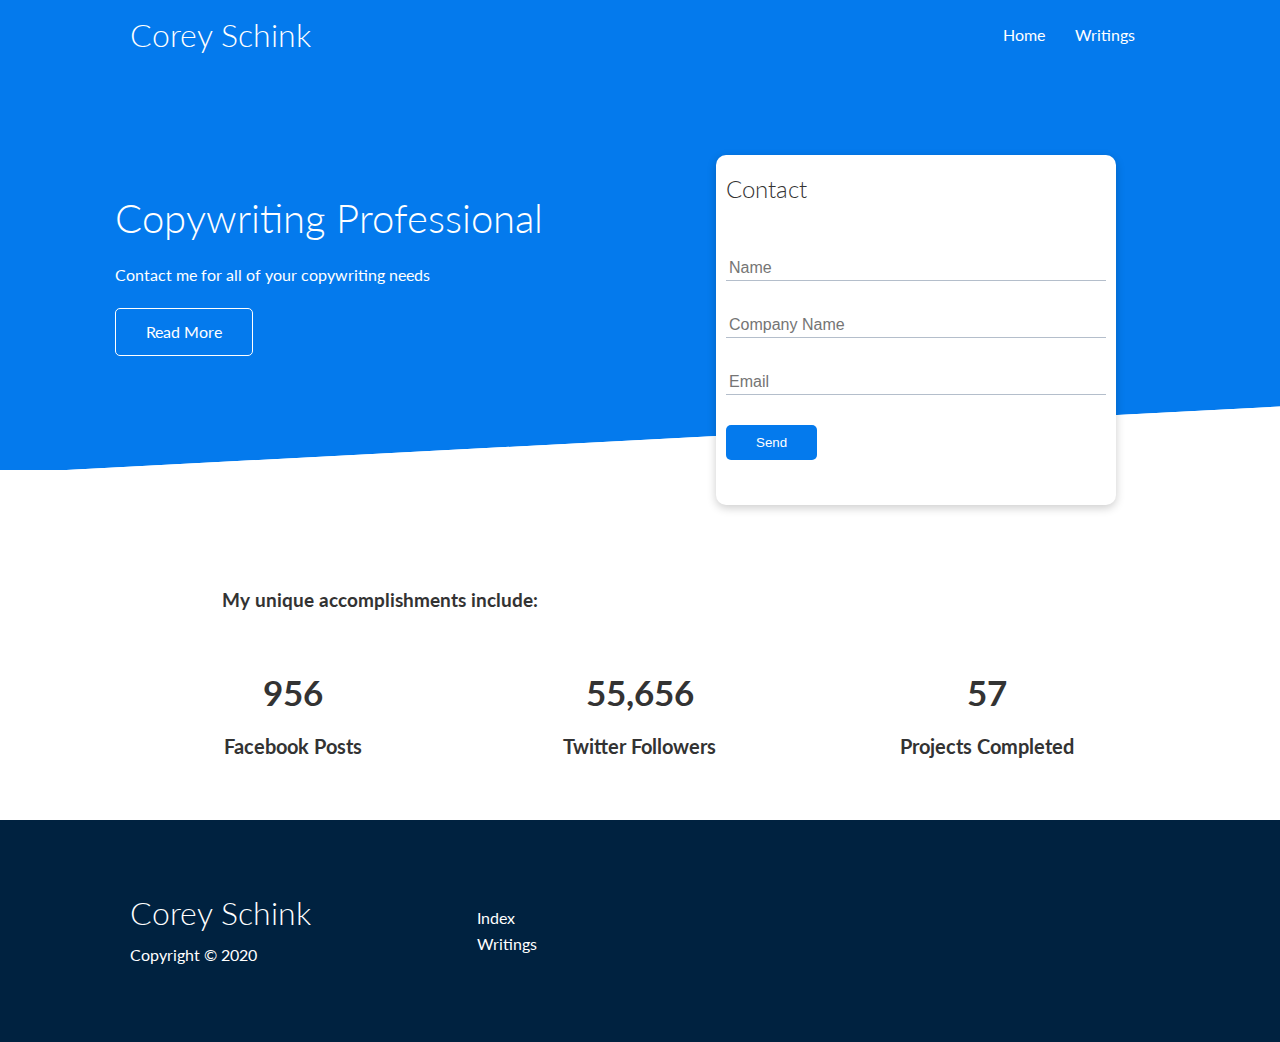
<file: index.html>
<!DOCTYPE html>
<html lang="en">
  <head>
    <meta charset="UTF-8" />
    <meta name="viewport" content="width=device-width, initial-scale=1.0" />
    <link
      rel="stylesheet"
      href="https://cdnjs.cloudflare.com/ajax/libs/font-awesome/5.15.1/css/all.min.css"
      integrity="sha512-+4zCK9k+qNFUR5X+cKL9EIR+ZOhtIloNl9GIKS57V1MyNsYpYcUrUeQc9vNfzsWfV28IaLL3i96P9sdNyeRssA=="
      crossorigin="anonymous"
    />
    <link rel="stylesheet" href="css/styles.css" />
    <link rel="stylesheet" href="css/utilities.css" />
    <title>Corey Schink | Freelance Copywriter</title>
  </head>
  <body>
    <div class="navbar">
      <div class="container flex">
        <h1 class="logo">Corey Schink</h1>
        <nav>
          <ul>
            <li><a href="index.html">Home</a></li>
            <li><a href="features.html">Writings</a></li>
          </ul>
        </nav>
      </div>
    </div>

    <section class="showcase">
      <div class="container grid">
        <div class="showcase-text">
          <h1>Copywriting Professional</h1>
          <p>Contact me for all of your copywriting needs</p>
          <a href="features.html" class="btn btn-outline">Read More</a>
        </div>
        <div class="showcase-form card">
          <h2>Contact</h2>
          <form
            name="contact"
            method="POST"
            netlify-honeypot="bot-field"
            data-netlify="true"
          >
            <input type="hidden" name="form-name" value="contact" />
            <p class="hidden">
              <label
                >Don’t fill this out if you're human: <input name="bot-field"
              /></label>
            </p>
            <div class="form-control">
              <input type="text" name="name" placeholder="Name" required />
            </div>
            <div class="form-control">
              <input
                type="text"
                name="company"
                placeholder="Company Name"
                required
              />
            </div>
            <div class="form-control">
              <input type="email" name="email" placeholder="Email" required />
            </div>
            <input type="submit" value="Send" class="btn btn-primary" />
          </form>
        </div>
      </div>
    </section>

    <section class="stats">
      <div class="container">
        <h3 class="stats-heading text-center my-1">
          My unique accomplishments include:
        </h3>

        <div class="grid grid-3 text-center my-4">
          <div>
            <i class="fab fa-facebook-square fa-3x"></i>
            <h3>956</h3>
            <p class="text-secondary">Facebook Posts</p>
          </div>
          <div>
            <i class="fab fa-twitter-square fa-3x"></i>
            <h3>55,656</h3>
            <p class="text-secondary">Twitter Followers</p>
          </div>
          <div>
            <i class="fas fa-project-diagram fa-3x"></i>
            <h3>57</h3>
            <p class="text-secondary">Projects Completed</p>
          </div>
        </div>
      </div>
    </section>

    <footer class="footer bg-dark py-5">
      <div class="container grid grid-3">
        <div>
          <h1>Corey Schink</h1>
          <p>Copyright &copy; 2020</p>
        </div>
        <nav>
          <ul>
            <li><a href="index.html">Index</a></li>
            <li><a href="features.html">Writings</a></li>
            
          </ul>
        </nav>

        <div class="social">
          <a href=""><i class="fab fa-twitter fa-2x"></i></a>
          <a href=""><i class="fab fa-linkedin fa-2x"></i></a>
          <a href=""><i class="fab fa-github fa-2x"></i></a>
        </div>
      </div>
    </footer>
  </body>
</html>
</file>
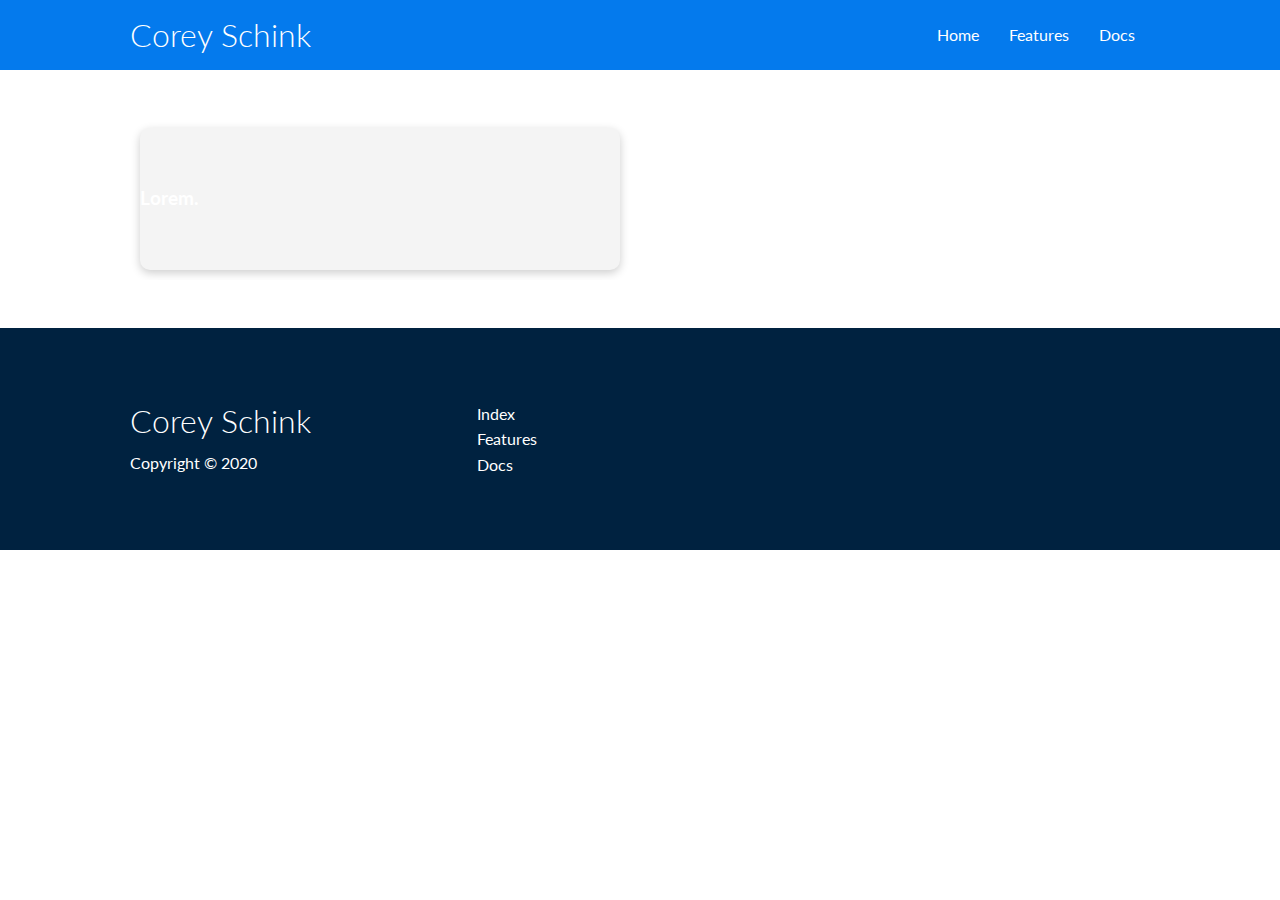
<file: docs.html>
<!DOCTYPE html>
<html lang="en">
  <head>
    <meta charset="UTF-8" />
    <meta name="viewport" content="width=device-width, initial-scale=1.0" />
    <link
      rel="stylesheet"
      href="https://cdnjs.cloudflare.com/ajax/libs/font-awesome/5.15.1/css/all.min.css"
      integrity="sha512-+4zCK9k+qNFUR5X+cKL9EIR+ZOhtIloNl9GIKS57V1MyNsYpYcUrUeQc9vNfzsWfV28IaLL3i96P9sdNyeRssA=="
      crossorigin="anonymous"
    />
    <link rel="stylesheet" href="css/styles.css" />
    <link rel="stylesheet" href="css/utilities.css" />
    <title>Corey Schink | Freelance Copywriter</title>
  </head>
  <body>
    <div class="navbar">
      <div class="container flex">
        <h1 class="logo">Corey Schink</h1>
        <nav>
          <ul>
            <li><a href="index.html">Home</a></li>
            <li><a href="features.html">Features</a></li>
            <li><a href="docs.html">Docs</a></li>
          </ul>
        </nav>
      </div>
    </div>

 <section class="docs-main my-4">
     <div class="container grid">
         <div class="card bg-light p-3">
             <h3 class="my-2">
                <ul>
                    <li><a href="">Lorem.</a></li>
                    <li><a href=""></a></li>
                    <li><a href=""></a></li>
                </ul>
         </h3>
         <h3 class="my-2">
            <ul>
                <li><a href=""></a></li>
                <li><a href=""></a></li>
                <li><a href=""></a></li>
            </ul>
     </h3>
        </div>
     </div>
 </section>

    <footer class="footer bg-dark py-5">
      <div class="container grid grid-3">
        <div>
          <h1>Corey Schink</h1>
          <p>Copyright &copy; 2020</p>
        </div>
        <nav>
          <ul>
            <li><a href="index.html">Index</a></li>
            <li><a href="features.html">Features</a></li>
            <li><a href="docs.html">Docs</a></li>
          </ul>
        </nav>

        <div class="social">
          <a href=""><i class="fab fa-twitter fa-2x"></i></a>
          <a href=""><i class="fab fa-linkedin fa-2x"></i></a>
          <a href=""><i class="fab fa-github fa-2x"></i></a>
        </div>
      </div>
    </footer>
  </body>
</html>
</file>
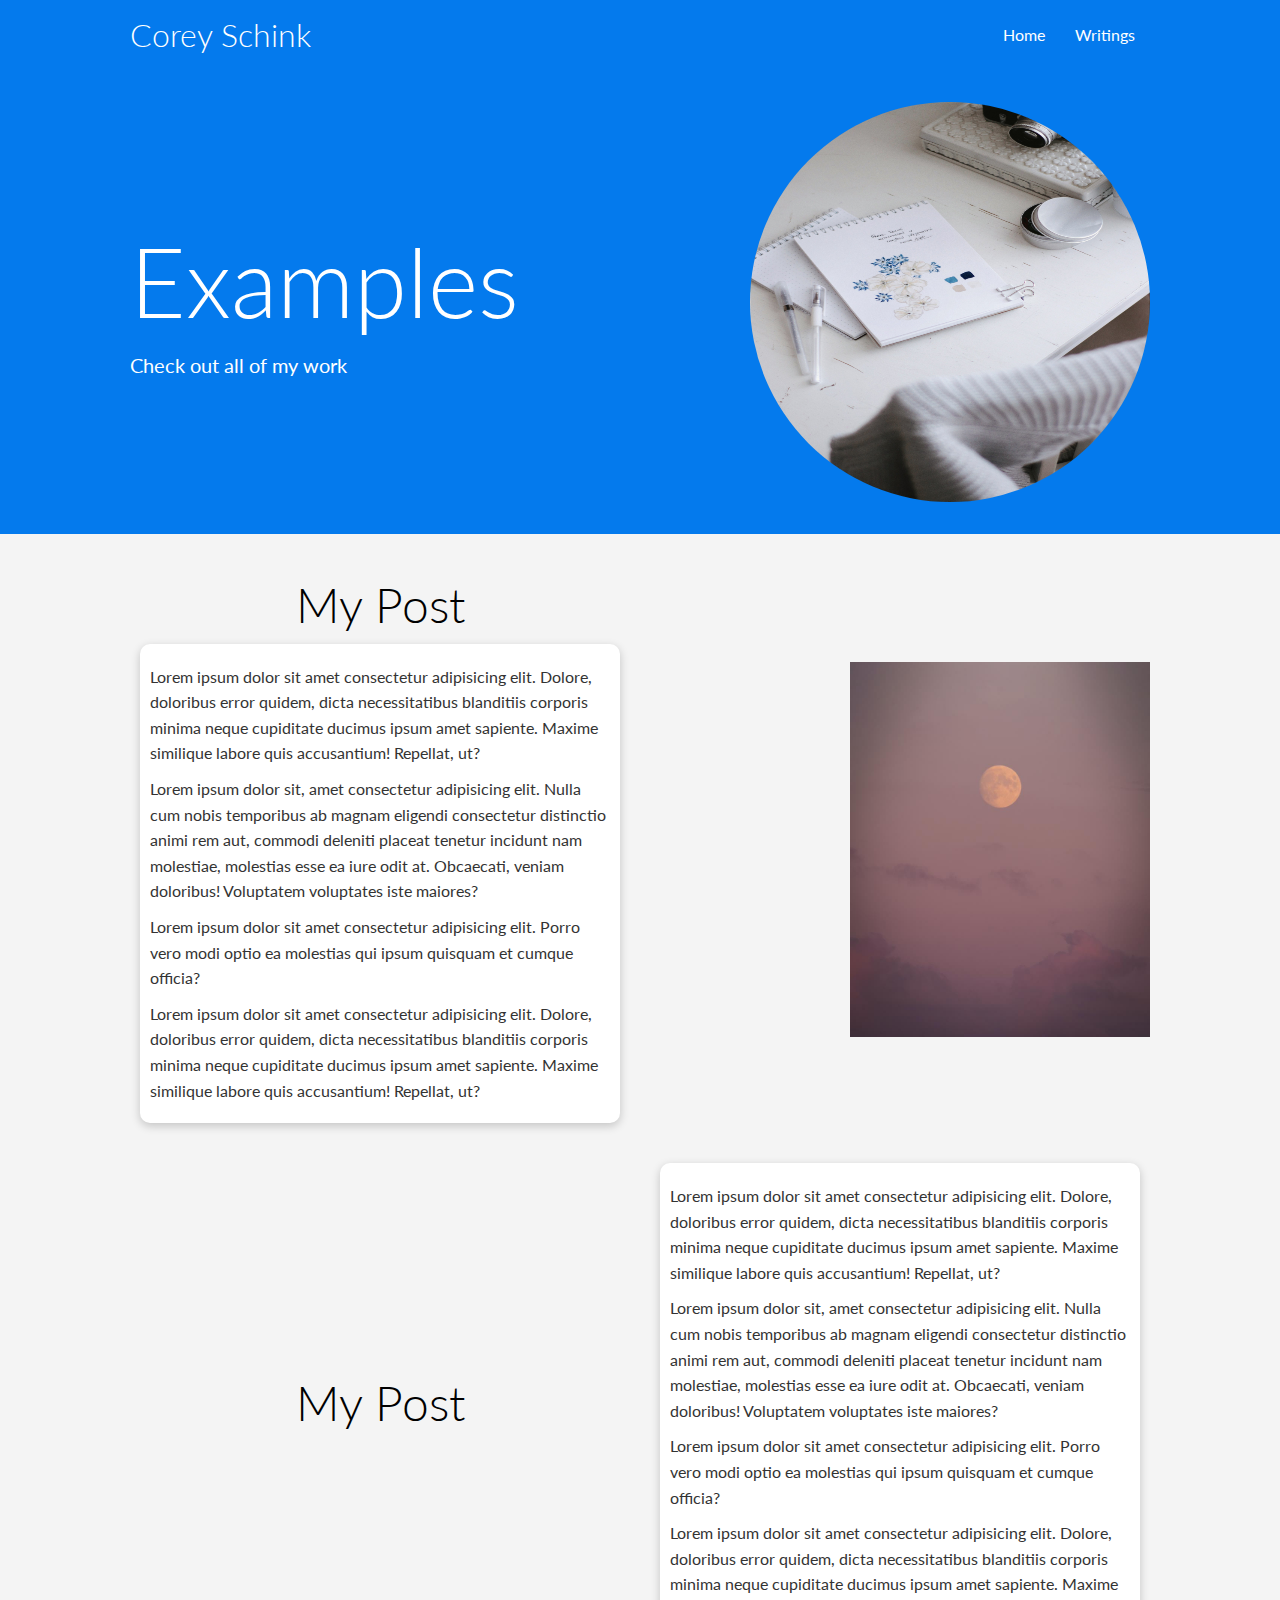
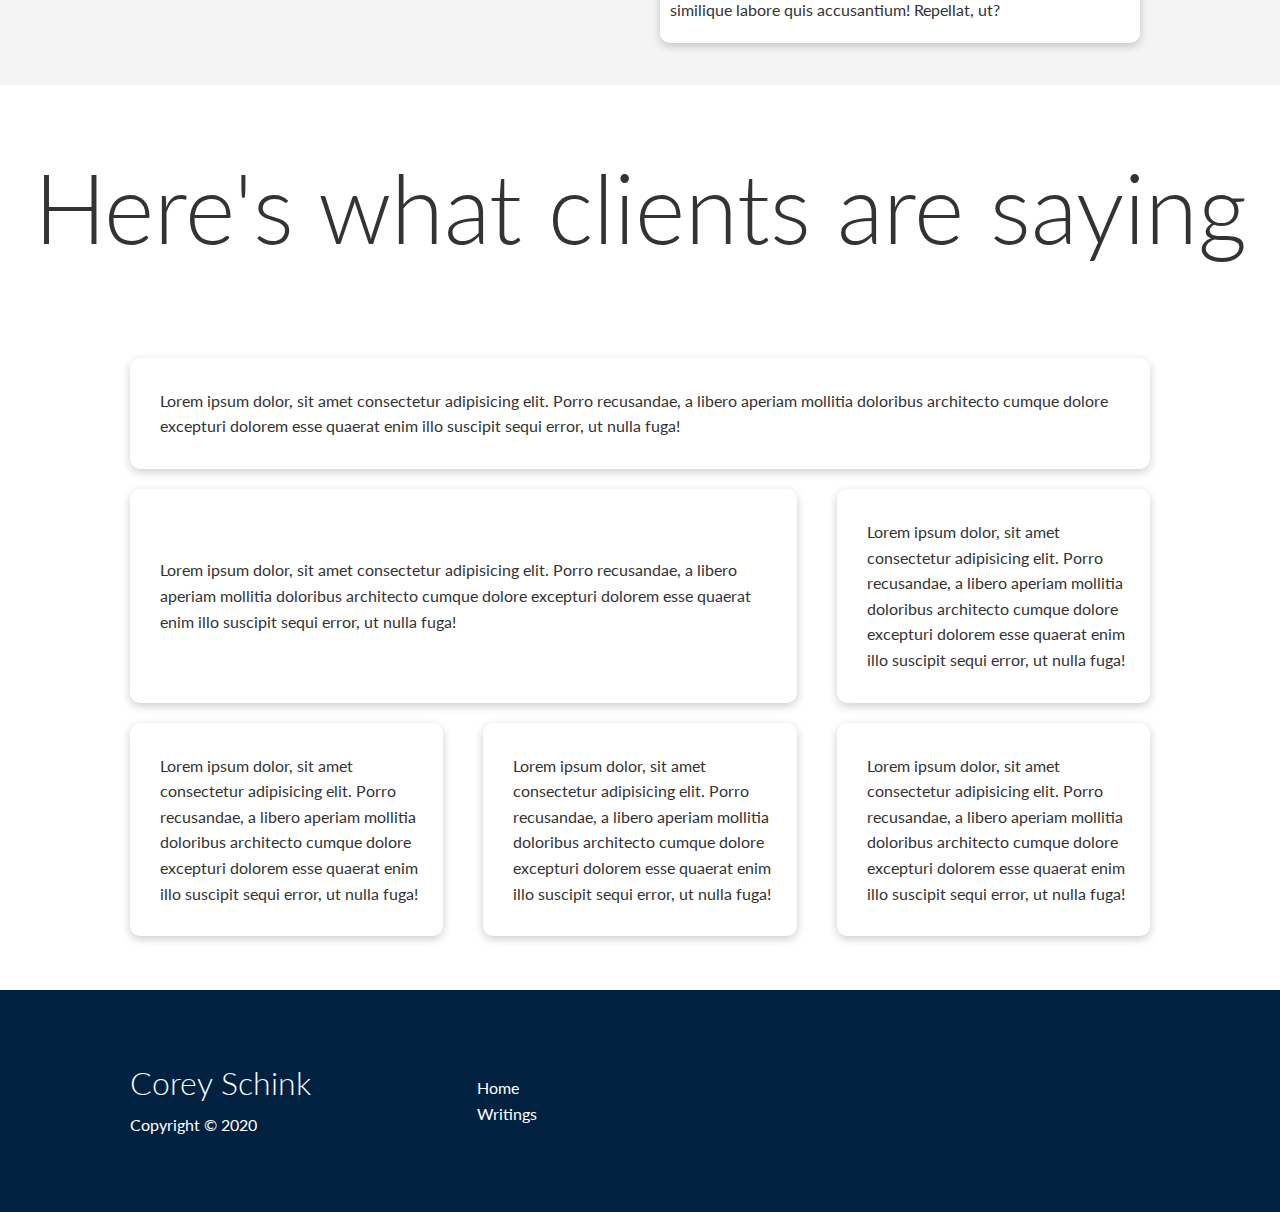
<file: features.html>
<!DOCTYPE html>
<html lang="en">
  <head>
    <meta charset="UTF-8" />
    <meta name="viewport" content="width=device-width, initial-scale=1.0" />
    <link
      rel="stylesheet"
      href="https://cdnjs.cloudflare.com/ajax/libs/font-awesome/5.15.1/css/all.min.css"
      integrity="sha512-+4zCK9k+qNFUR5X+cKL9EIR+ZOhtIloNl9GIKS57V1MyNsYpYcUrUeQc9vNfzsWfV28IaLL3i96P9sdNyeRssA=="
      crossorigin="anonymous"
    />
    <link rel="stylesheet" href="css/styles.css" />
    <link rel="stylesheet" href="css/utilities.css" />
    <title>Corey Schink | Freelance Copywriter</title>
  </head>
  <body>
    <div class="navbar">
      <div class="container flex">
        <h1 class="logo">Corey Schink</h1>
        <nav>
          <ul>
            <li><a href="index.html">Home</a></li>
            <li><a href="features.html">Writings</a></li>
          </ul>
        </nav>
      </div>
    </div>

    <section class="features-head bg-primary py-3">
      <div class="container grid">
        <div>
          <h1 class="xl">Examples</h1>
          <!-- <i class="fas fa-paragraph fa-5x"></i> -->
          <p class="lead">Check out all of my work</p>
        </div>
        <img src="assets/desk.jpg" alt="" />
      </div>
    </section>

    <section class="features-sub-head bg-light py-3">
      <div class="container grid">
        <div>
          <h1 class="lg text-center">My Post</h1>
          <div class="card">
            <p>
              Lorem ipsum dolor sit amet consectetur adipisicing elit. Dolore,
              doloribus error quidem, dicta necessitatibus blanditiis corporis
              minima neque cupiditate ducimus ipsum amet sapiente. Maxime
              similique labore quis accusantium! Repellat, ut?
            </p>
            <p>
              Lorem ipsum dolor sit, amet consectetur adipisicing elit. Nulla
              cum nobis temporibus ab magnam eligendi consectetur distinctio
              animi rem aut, commodi deleniti placeat tenetur incidunt nam
              molestiae, molestias esse ea iure odit at. Obcaecati, veniam
              doloribus! Voluptatem voluptates iste maiores?
            </p>
            <p>
              Lorem ipsum dolor sit amet consectetur adipisicing elit. Porro
              vero modi optio ea molestias qui ipsum quisquam et cumque officia?
            </p>
            <p>
              Lorem ipsum dolor sit amet consectetur adipisicing elit. Dolore,
              doloribus error quidem, dicta necessitatibus blanditiis corporis
              minima neque cupiditate ducimus ipsum amet sapiente. Maxime
              similique labore quis accusantium! Repellat, ut?
            </p>
          </div>
        </div>
        <img class="mx-5" src="assets/newmysterymoon.jpg" alt="" />
        <h1 class="lg text-center">My Post</h1>
        <div class="card">
          <p>
            Lorem ipsum dolor sit amet consectetur adipisicing elit. Dolore,
            doloribus error quidem, dicta necessitatibus blanditiis corporis
            minima neque cupiditate ducimus ipsum amet sapiente. Maxime
            similique labore quis accusantium! Repellat, ut?
          </p>
          <p>
            Lorem ipsum dolor sit, amet consectetur adipisicing elit. Nulla
            cum nobis temporibus ab magnam eligendi consectetur distinctio
            animi rem aut, commodi deleniti placeat tenetur incidunt nam
            molestiae, molestias esse ea iure odit at. Obcaecati, veniam
            doloribus! Voluptatem voluptates iste maiores?
          </p>
          <p>
            Lorem ipsum dolor sit amet consectetur adipisicing elit. Porro
            vero modi optio ea molestias qui ipsum quisquam et cumque officia?
          </p>
          <p>
            Lorem ipsum dolor sit amet consectetur adipisicing elit. Dolore,
            doloribus error quidem, dicta necessitatibus blanditiis corporis
            minima neque cupiditate ducimus ipsum amet sapiente. Maxime
            similique labore quis accusantium! Repellat, ut?
          </p>
        </div>
      </div>
      
      </div>
      <div class="primary-color"></div>
    </section>

    <section class="features-main my-2">
      <h1 class="xl my-5 text-center">Here's what clients are saying</h1>
      <div class="container grid grid-3">
        <div class="card flex">
          <i class="fas fa-paragraph fa-3x"></i>
          <p>
            Lorem ipsum dolor, sit amet consectetur adipisicing elit. Porro
            recusandae, a libero aperiam mollitia doloribus architecto cumque
            dolore excepturi dolorem esse quaerat enim illo suscipit sequi
            error, ut nulla fuga!
          </p>
        </div>
        <div class="card flex">
          <i class="fas fa-paragraph fa-3x"></i>
          <p>
            Lorem ipsum dolor, sit amet consectetur adipisicing elit. Porro
            recusandae, a libero aperiam mollitia doloribus architecto cumque
            dolore excepturi dolorem esse quaerat enim illo suscipit sequi
            error, ut nulla fuga!
          </p>
        </div>
        <div class="card flex">
          <i class="fas fa-paragraph fa-3x"></i>
          <p>
            Lorem ipsum dolor, sit amet consectetur adipisicing elit. Porro
            recusandae, a libero aperiam mollitia doloribus architecto cumque
            dolore excepturi dolorem esse quaerat enim illo suscipit sequi
            error, ut nulla fuga!
          </p>
        </div>
        <div class="card flex">
          <i class="fas fa-paragraph fa-3x"></i>
          <p>
            Lorem ipsum dolor, sit amet consectetur adipisicing elit. Porro
            recusandae, a libero aperiam mollitia doloribus architecto cumque
            dolore excepturi dolorem esse quaerat enim illo suscipit sequi
            error, ut nulla fuga!
          </p>
        </div>
        <div class="card flex">
          <i class="fas fa-paragraph fa-3x"></i>
          <p>
            Lorem ipsum dolor, sit amet consectetur adipisicing elit. Porro
            recusandae, a libero aperiam mollitia doloribus architecto cumque
            dolore excepturi dolorem esse quaerat enim illo suscipit sequi
            error, ut nulla fuga!
          </p>
        </div>
        <div class="card flex">
          <i class="fas fa-paragraph fa-3x"></i>
          <p>
            Lorem ipsum dolor, sit amet consectetur adipisicing elit. Porro
            recusandae, a libero aperiam mollitia doloribus architecto cumque
            dolore excepturi dolorem esse quaerat enim illo suscipit sequi
            error, ut nulla fuga!
          </p>
        </div>
      </div>
    </section>

    <footer class="footer bg-dark py-5">
      <div class="container grid grid-3">
        <div>
          <h1>Corey Schink</h1>
          <p>Copyright &copy; 2020</p>
        </div>
        <nav>
          <ul>
            <li><a href="index.html">Home</a></li>
            <li><a href="features.html">Writings</a></li>
       
          </ul>
        </nav>

        <div class="social">
          <a href=""><i class="fab fa-twitter fa-2x"></i></a>
          <a href=""><i class="fab fa-linkedin fa-2x"></i></a>
          <a href=""><i class="fab fa-github fa-2x"></i></a>
        </div>
      </div>
    </footer>
  </body>
</html>
</file>
<file: css/styles.css>
@import url("https://fonts.googleapis.com/css2?family=Lato:wght@300&display=swap");

:root {
  --primary-color: #047aed;
  --secondary-color: #1c3fa8;
  --dark-color: #002240;
  --light-color: #f4f4f4;
}

* {
  box-sizing: border-box;
  padding: 0;
  margin: 0;
}

body {
  font-family: "Lato", sans-serif;
  color: #333;
  line-height: 1.6;
}

ul {
  list-style-type: none;
}

a {
  text-decoration: none;
  color: #333;
}

h1,
h2 {
  font-weight: 300;
  line-height: 1.2;
  margin: 10px 0;
}

p {
  margin: 10px 0;
}

img {
  width: 100%;
}

.hidden {
    visibility: hidden;
    height: 0;
}

/* Navbar */

.navbar {
  background-color: var(--primary-color);
  color: #fff;
  height: 70px;
}
.navbar ul {
  display: flex;
}

.navbar a {
  color: #fff;
  padding: 10px;
  margin: 0 5px;
}

.navbar a:hover {
  border-bottom: 2px #fff solid;
}

.navbar .flex {
  justify-content: space-between;
}

/* Showcase */

.showcase {
  height: 400px;
  background-color: var(--primary-color);
  color: #fff;
  position: relative;
}

.showcase h1 {
  font-size: 40px;
}

.showcase p {
  margin: 20px 0;
}

.showcase .grid {
  overflow: visible;
  grid-template-columns: 55% 45%;
  gap: 30px;
}

.showcase-text {
    animation: slideInFromLeft 1s ease-in;
}

.showcase-form {
  position: relative;
  top: 60px;
  /* justify-self: flex-end; */
  height: 350px;
  width: 400px;
  padding: 40px;
  z-index: 100;
  animation: slideInFromRight 1s ease-in;
}

/* form control wraps the inputs */

.showcase-form .form-control {
  margin: 30px 0;
}

.showcase-form input[type="text"],
.showcase-form input[type="email"] {
  border: 0;
  border-bottom: 1px solid #b4becb;
  width: 100%;
  padding: 3px;
  font-size: 16px;
}

/* Remove ugly outline/border when inputs are clicked */

.showcase-form input:focus {
  outline: none;
}

.showcase::before,
.showcase::after {
  content: "";
  position: absolute;
  height: 100px;
  bottom: -70px;
  right: 0;
  left: 0;
  background-color: #fff;
  transform: skewY(-3deg);
  -webkit-transform: skewY(-3deg);
  -moz-transform: skewY(-3deg);
  -ms-transform: skewY(-3deg);
}

/* Stats */

.stats {
  padding-top: 100px;
  animation: slideInFromBottom 1s ease-in;
}

.stats-heading {
  max-width: 500px;
  margin: auto;
}

.stats .grid h3 {
  font-size: 35px;
}

.stats .grid p {
  font-size: 20px;
  font-weight: bold;
}

/* Cli */

.cli .grid {
  grid-template-columns: repeat(3, 1fr);
  grid-template-rows: repeat(2, 1fr);
}

.cli .grid > *:first-child {
  grid-column: 1 / span 2;
  grid-row: 1 / span 2;
}

.cloud .grid {
  grid-template-columns: 4fr 3fr;
}

.languages .flex {
  flex-wrap: wrap;
}

.languages .card {
  text-align: center;
  margin: 18px 10px 40px;
}

.languages .card h4 {
  font-size: 20px;
  margin-bottom: 10px;
}

.languages .card:hover {
  transform: translateY(-15px);
}

/* Features */

.features-head img {
  border-radius: 50%;
  height: 400px;
  width: 400px;
  justify-self: flex-end;
}

.features-sub-head img {
  width: 300px;
  justify-self: flex-end;
}

.features-main .card > i {
  margin-right: 20px;
}

.features-main .grid {
  padding: 30px;
}

.features-main .grid > *:first-child {
  grid-column: 1 / span 3;
}

.features-main .grid > *:nth-child(2) {
  grid-column: 1 / span 2;
}

/* animations */

@keyframes slideInFromLeft {
  0% {
    transform: translateX(-100%);
  }

  100% {
    transform: translateX(0);
  }
}

@keyframes slideInFromRight {
  0% {
    transform: translateX(100%);
  }

  100% {
    transform: translateX(0);
  }
}

@keyframes slideInFromTop {
  0% {
    transform: translateY(-100%);
  }

  100% {
    transform: translateX(0);
  }
}

@keyframes slideInFromBottom {
  0% {
    transform: translateY(100%);
  }

  100% {
    transform: translateX(0);
  }
}

/* footer */

.footer .social a {
  margin: 0 10px;
}

/* Tablets and Under */

@media (max-width: 768px) {
  .grid,
  .showcase .grid,
  .stats .grid,
  .cli .grid,
  .cloud .gridm {
    grid-template-columns: 1fr;
    grid-template-rows: 1fr;
  }

  .showcase {
    height: auto;
  }
  .showcase-text {
    text-align: center;
    margin-top: 40px;
  }
  .showcase-form {
    justify-self: center;
    margin: auto;
  }
  .cli .grid > *:first-child {
    grid-column: 1;
    grid-row: 1;
  }
}

/* Mobile */

@media (max-width: 500px) {
  .navbar {
    height: 110px;
  }
  .navbar .flex {
    flex-direction: column;
  }
  .navbar ul {
    padding: 10px;
    background-color: rgba(0, 0, 0, 0.1);
  }
}
</file>
<file: css/utilities.css>
.container {
  max-width: 1100px;
  margin: 0 auto;
  overflow: auto;
  padding: 0 40px;
}

.card {
  background-color: #fff;
  color: #333;
  border-radius: 10px;
  box-shadow: 0 3px 10px rgba(0, 0, 0, 0.2);
  padding: 10px;
  margin: 10px;
}

.btn {
  display: inline-block;
  padding: 10px 30px;
  cursor: pointer;
  background: var(--primary-color);
  color: #fff;
  border: none;
  border-radius: 5px;
}

.btn-outline {
  background-color: transparent;
  border: 1px #fff solid;
}

.btn:hover {
  transform: scale(0.98);
}

/* Backgrounds & Colored Buttons */

.bg-primary,
.btn-primary {
  background-color: var(--primary-color);
  color: #fff;
}

.bg-secondary,
.btn-secondary {
  background-color: var(--secondary-color);
  color: #fff;
}

.bg-light,
.btn-light {
  background-color: var(--light-color);
  color: black;
}

.bg-dark,
.btn-dark {
  background-color: var(--dark-color);
  color: #fff;
}

.bg-primary a,
.btn-primary a,
.bg-secondary a,
.btn-secondary a,
.bg-light a,
.btn-light a,
.bg-dark a,
.btn-dark a {
    color: #fff
}

/* Text sizes */

.lead {
    font-size: 20px;
}

.sm {
    font-size: 1rem;
}

.md {
    font-size: 2rem;
}

.lg {
    font-size: 3rem;
}

.xl {
    font-size: 6rem;
}

.text-center {
  text-align: center;
}

.flex {
  display: flex;
  justify-content: center;
  align-items: center;
  height: 100%;
}

.grid {
  display: grid;
  grid-template-columns: 1fr 1fr;
  gap: 20px;
  justify-content: center;
  align-items: center;
  height: 100%;
}

.grid-3 {
  grid-template-columns: repeat(3, 1fr);
}

/* Margin */

.my-1 {
  margin: 1rem 0;
}

.my-2 {
  margin: 1.5rem 0;
}

.my-3 {
  margin: 2rem 0;
}

.my-4 {
  margin: 3rem 0;
}

.my-5 {
  margin: 4rem 0;
}

.m-1 {
  margin: 1rem;
}

.m-2 {
  margin: 1.5rem;
}

.m-3 {
  margin: 2rem;
}

.m-4 {
  margin: 3rem;
}

.m-5 {
  margin: 4rem;
}

/* Padding */

.py-1 {
  padding: 1rem 0;
}

.py-2 {
  padding: 1.5rem 0;
}

.py-3 {
  padding: 2rem 0;
}

.py-4 {
  padding: 3rem 0;
}

.py-5 {
  padding: 4rem 0;
}

.p-1 {
  padding: 1rem 0;
}

.p-2 {
  padding: 1.5rem 0;
}

.p-3 {
  padding: 2rem 0;
}

.p-4 {
  padding: 3rem 0;
}

.p-5 {
  padding: 4rem 0;
}
</file>
